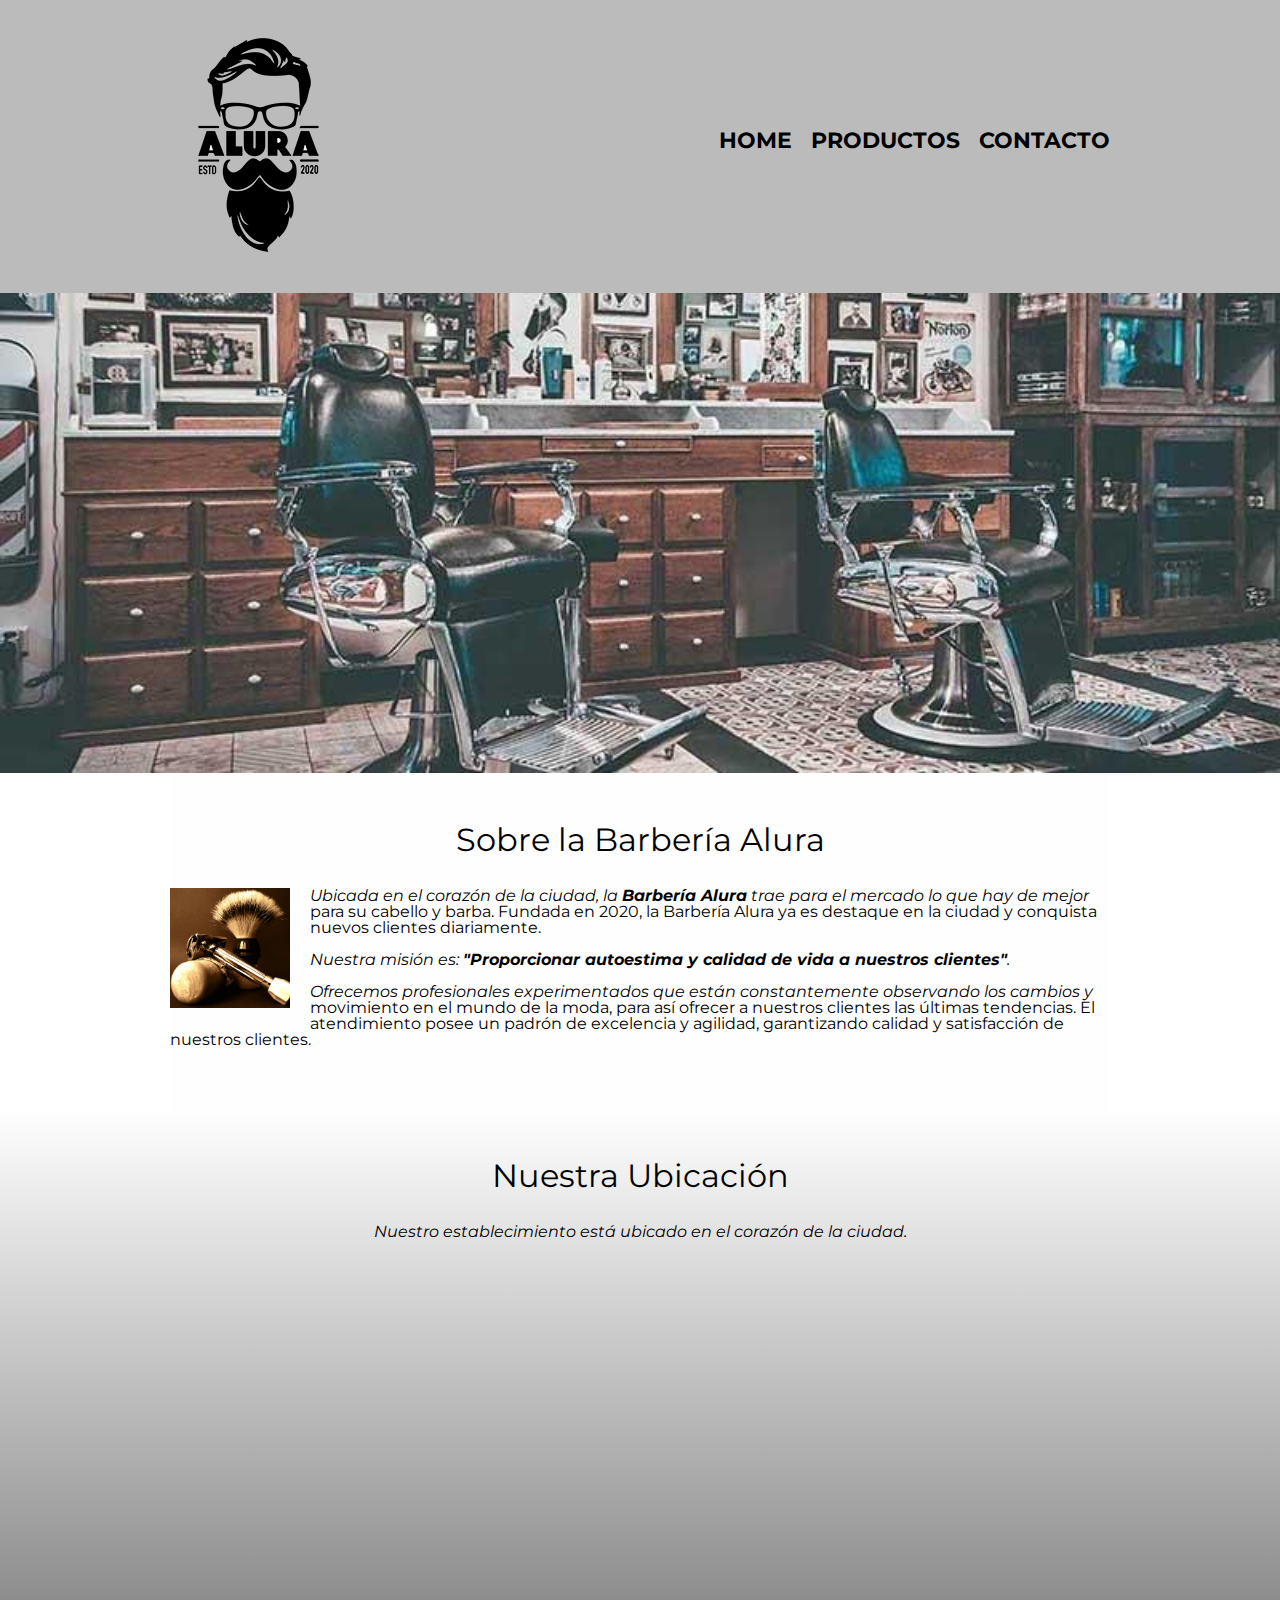
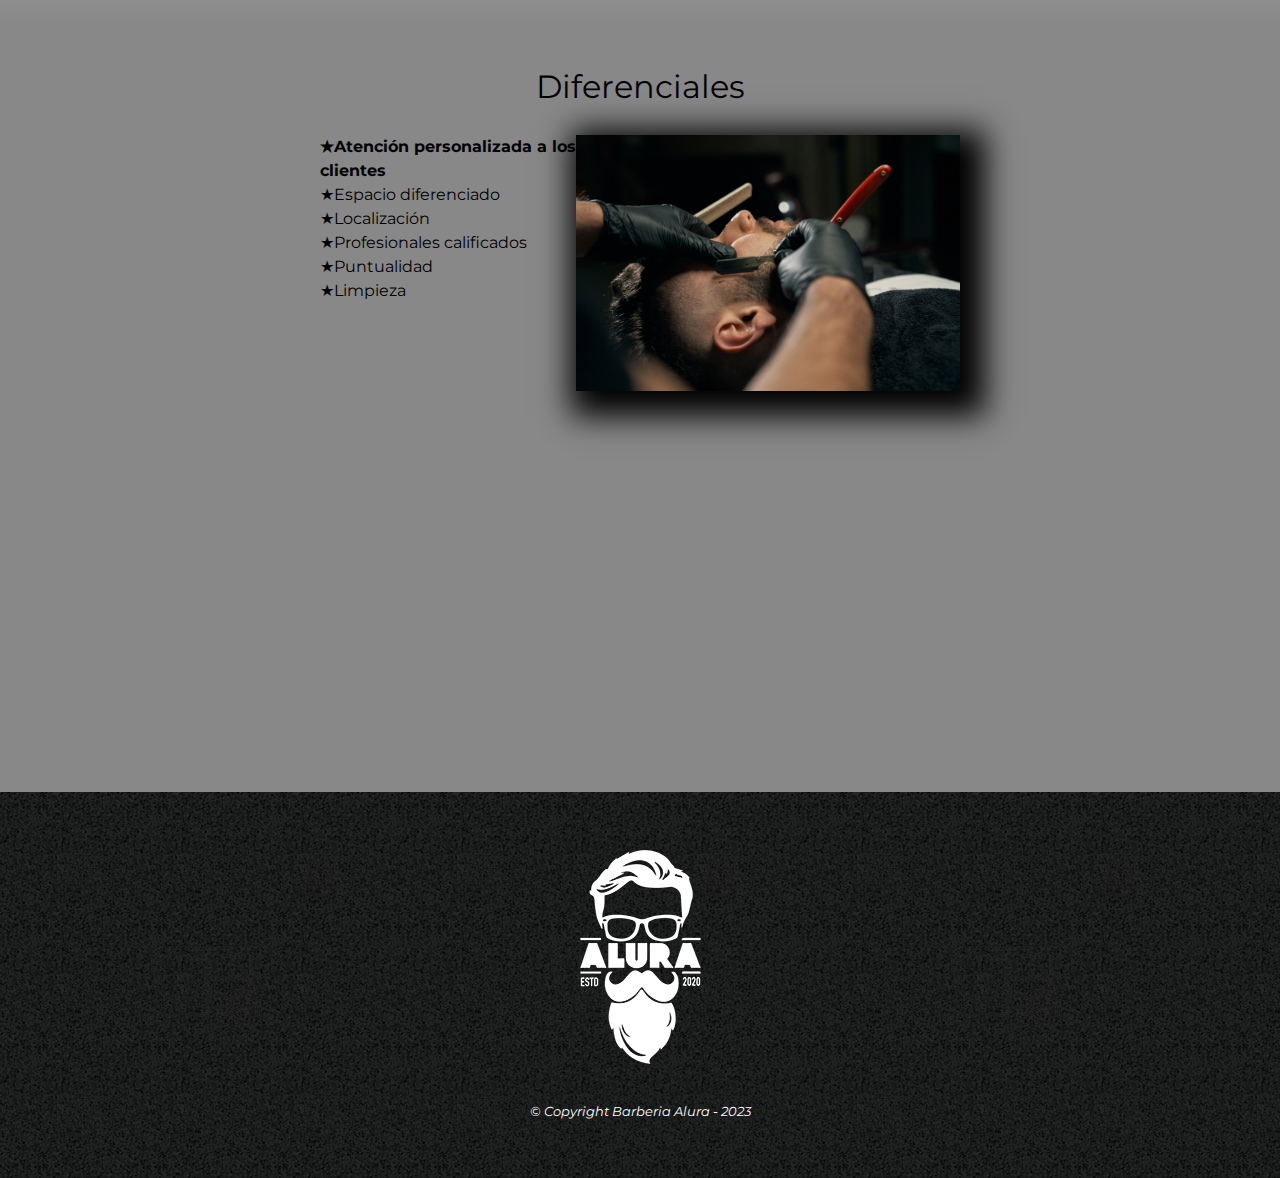
<file: index.html>
<!DOCTYPE html>

<html lang="es">
    <head>
        <meta charset="utf-8">
        <meta name="viewport" content="width=device-width">
        <title>Barbería Alura modificacion 2</title>
        <link rel="stylesheet" href="reset.css/reset.css">
        <link rel="stylesheet" href="style.css">
        <link rel="preconnect" href="https://fonts.googleapis.com">
        <link rel="preconnect" href="https://fonts.gstatic.com" crossorigin>
        <link href="https://fonts.googleapis.com/css2?family=Montserrat:wght@300&display=swap" rel="stylesheet">
    </head>
    
    <body>

        <header>
            <div class="caja">
                <h1><img src="imagenes/logo.png"></h1> 

                <nav>
                    <ul class="navegacion">
                        <li><a href="index.html">Home</a></li>
                        <li><a href="productos.html">Productos</a></li>
                        <li><a href="contacto.html">Contacto</a></li>
                    </ul>
                </nav>
            </div>
        </header>

        <img class="banner" src="banner/banner.jpg">

        <main>
            <section class="principal">
                <h2 class="titulo-principal">Sobre la Barbería Alura</h2>

                <img class="utensilios" src="imagenes/utensilios.jpg" alt="Utensilios de un barbero">
    
                <p>Ubicada en el corazón de la ciudad, la <strong>Barbería Alura</strong> trae para el mercado lo que hay de mejor para su cabello y barba. Fundada en 2020, la Barbería Alura ya es destaque en la ciudad y conquista nuevos clientes diariamente.</p>
    
                <p id="mision"><em>Nuestra misión es: <strong>"Proporcionar autoestima y calidad de vida a nuestros clientes"</strong>.</em></p>
    
                <p>Ofrecemos profesionales experimentados que están constantemente observando los cambios y movimiento en el mundo de la moda, para así ofrecer a nuestros clientes las últimas tendencias. El atendimiento posee un padrón de excelencia y agilidad, garantizando calidad y satisfacción de nuestros clientes.</p> 
            </section>
    
            <section class="mapa">
                <h3 class="titulo-principal">Nuestra Ubicación</h3>

                <p>Nuestro establecimiento está ubicado en el corazón de la ciudad.</p>

                <div class="mapa-contenido">
                    <iframe src="https://www.google.com/maps/embed?pb=!1m18!1m12!1m3!1d3656.4079775627006!2d-46.63682678449784!3d-23.58969706852568!2m3!1f0!2f0!3f0!3m2!1i1024!2i768!4f13.1!3m3!1m2!1s0x94ce5bd9bb943bf5%3A0x6f642995c970f0fe!2scaelum%20alura!5e0!3m2!1ses!2smx!4v1674759758348!5m2!1ses!2smx" width="100%" height="300" style="border:0;" allowfullscreen="" loading="lazy" referrerpolicy="no-referrer-when-downgrade"></iframe>
                </div>
                
            </section>

            <section class="diferenciales">
                <h3 class="titulo-principal">Diferenciales</h3>

                <div class="contenido-diferenciales">
                    <ul class="lista-diferenciales">
                        <li class="items">Atención personalizada a los clientes</li>
                        <li class="items">Espacio diferenciado</li>
                        <li class="items">Localización</li>
                        <li class="items">Profesionales calificados</li>
                        <li class="items">Puntualidad</li>
                        <li class="items">Limpieza</li>
                    </ul><img src="diferenciales/diferenciales.jpg" class="imagen-diferenciales">
                </div>

                <div class="video">
                    <iframe width="100%" height="315" src="https://www.youtube.com/embed/wcVVXUV0YUY" title="YouTube video player" frameborder="0" allow="accelerometer; autoplay; clipboard-write; encrypted-media; gyroscope; picture-in-picture; web-share" allowfullscreen></iframe>
                </div>  
            </section>    
        </main>  
        
        <footer>
            <img src="imagenes/logo-blanco.png" alt="">
            <p class="copyright">&copy; Copyright Barberia Alura - 2023</p>
        </footer>

    </body>  
</html>
</file>
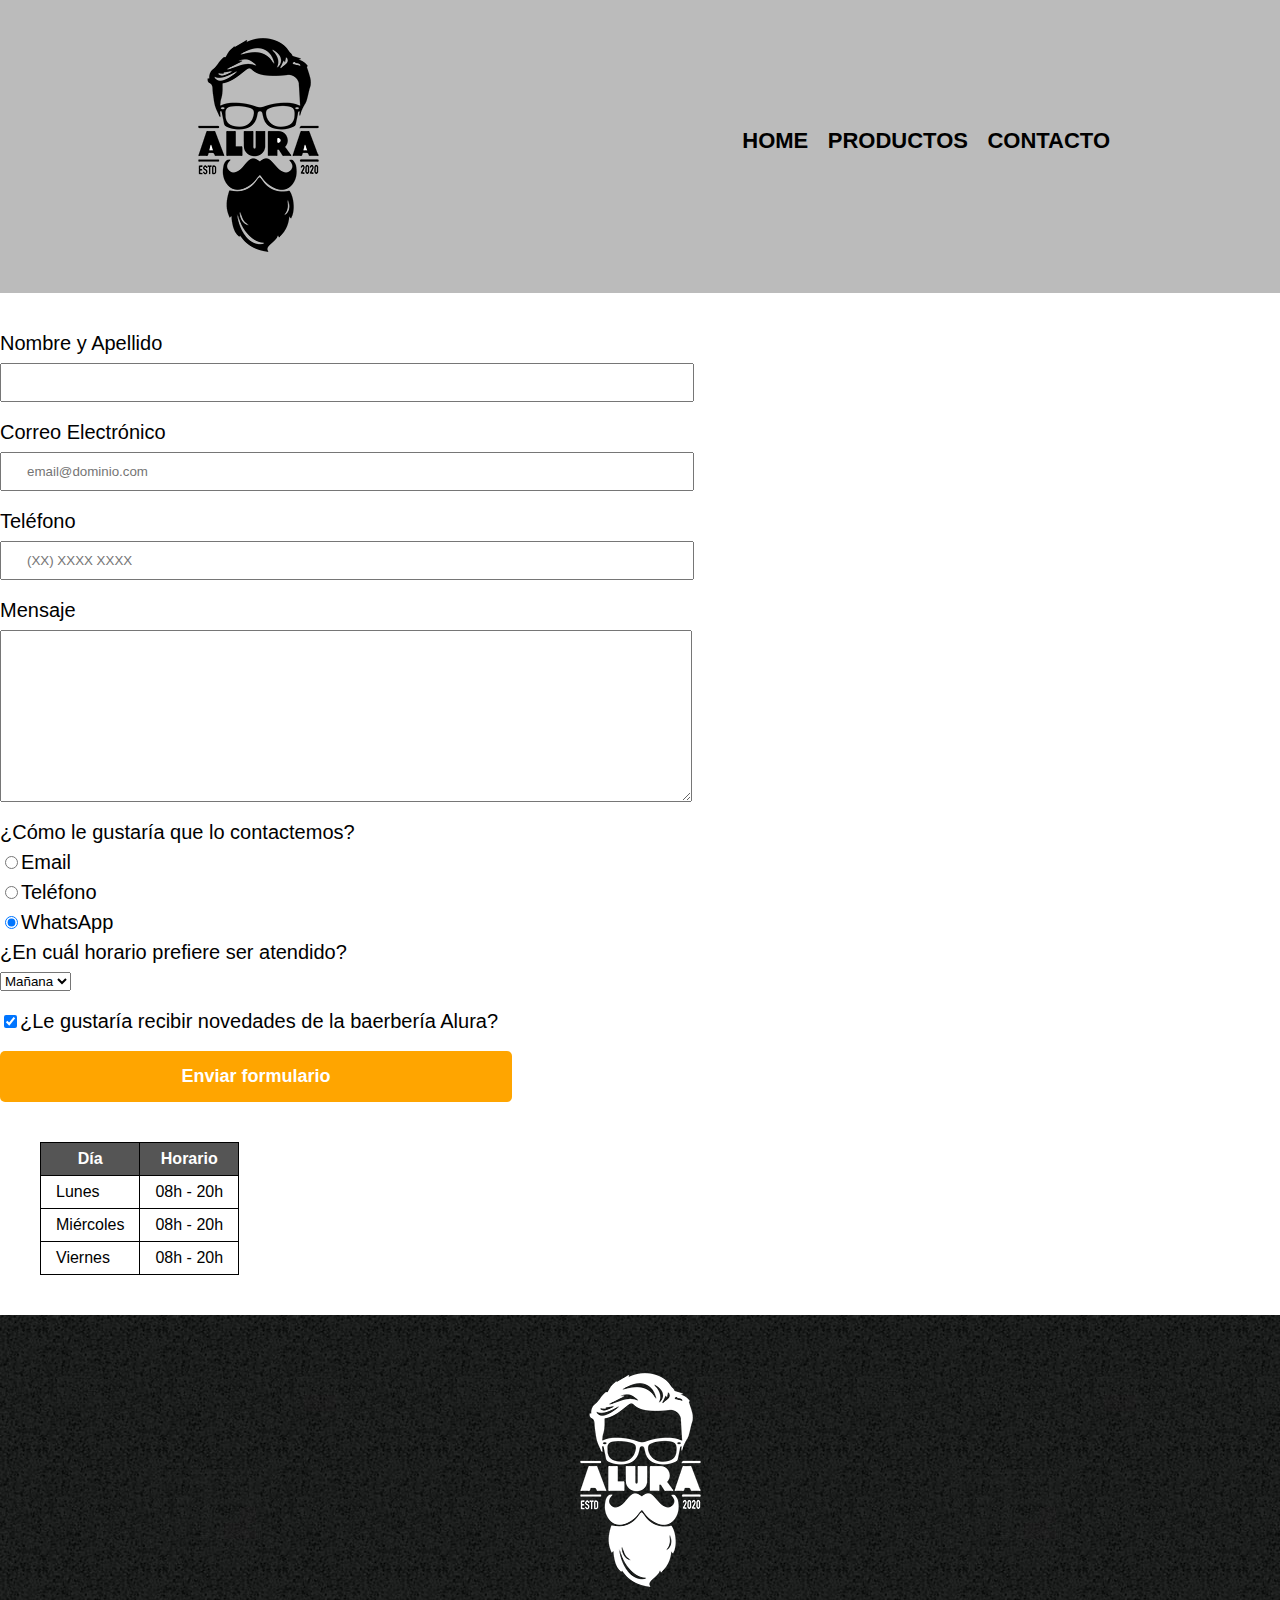
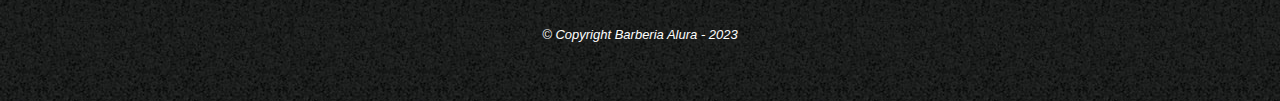
<file: contacto.html>
<!DOCTYPE html>

<html>
    <head>
        <meta charset="UTF-8">
        <title>Contacto - Barbería Alura</title>
        <link rel="stylesheet" href="reset.css/reset.css">
        <link rel="stylesheet" href="style.css">
    </head>

    <body>
        <header>
            <div class="caja">
                <h1><img src="imagenes/logo.png" alt="Logo de la Barbería Alura"></h1> 

                <nav>
                    <ul class="navegacion">
                        <li><a href="index.html">Home</a></li>
                        <li><a href="productos.html">Productos</a></li>
                        <li><a href="contacto.html">Contacto</a></li>
                    </ul>
                </nav>
            </div>
        </header>

        <main>
            <form action="">
                <label for="nombre-apellido">Nombre y Apellido</label>
                <input type="text" id="nombre-apellido" class="input-padron" required>

                <label for="correo-electronico">Correo Electrónico</label>
                <input type="email" id="correo-electronico" class="input-padron" required placeholder="email@dominio.com">

                <label for="telefono">Teléfono</label>
                <input type="tel" id="telefono" class="input-padron" required placeholder="(XX) XXXX XXXX">

                <label for="mensaje">Mensaje</label>
                <textarea name="" id="mensaje" cols="70" rows="10" class="input-padron" required></textarea>

                <fieldset>
                    <legend>¿Cómo le gustaría que lo contactemos?</legend>

                    <label for="radio-email"><input type="radio" name="contacto" id="radio-email" value="email">Email</label>

                    <label for="radio-telefono"><input type="radio" name="contacto" id="radio-telefono" value="telefono">Teléfono</label>

                    <label for="radio-whatsapp"><input type="radio" name="contacto" id="radio-whatsapp" value="whatsapp" checked>WhatsApp</label>                    
                </fieldset>   

                <fieldset>
                    <legend>¿En cuál horario prefiere ser atendido?</legend>
                    <select name="" id="">
                        <option value="">Mañana</option>
                        <option value="">Tarde</option>
                        <option value="">Noche</option>
                    </select>
                </fieldset>

                <label class="checkbox" for=""><input type="checkbox" checked>¿Le gustaría recibir novedades de la baerbería Alura?</label>

                <input class="enviar" type="submit" value="Enviar formulario">
            </form>

            <table>
                <thead>
                    <tr>
                        <th>Día</th>
                        <th>Horario</th>
                    </tr>
                </thead>

                <tbody>
                    <tr>
                        <td>Lunes</td>
                        <td>08h - 20h</td>
                    </tr>
                    <tr>
                        <td>Miércoles</td>
                        <td>08h - 20h</td>
                    </tr>
                    <tr>
                        <td>Viernes</td>
                        <td>08h - 20h</td>
                    </tr>
                </tbody>
            </table>
        </main>

        <footer>
            <img src="imagenes/logo-blanco.png" alt="Logo de la Barbería Alura">
            <p class="copyright">&copy; Copyright Barberia Alura - 2023</p>
        </footer>
    </body>
</html>
</file>
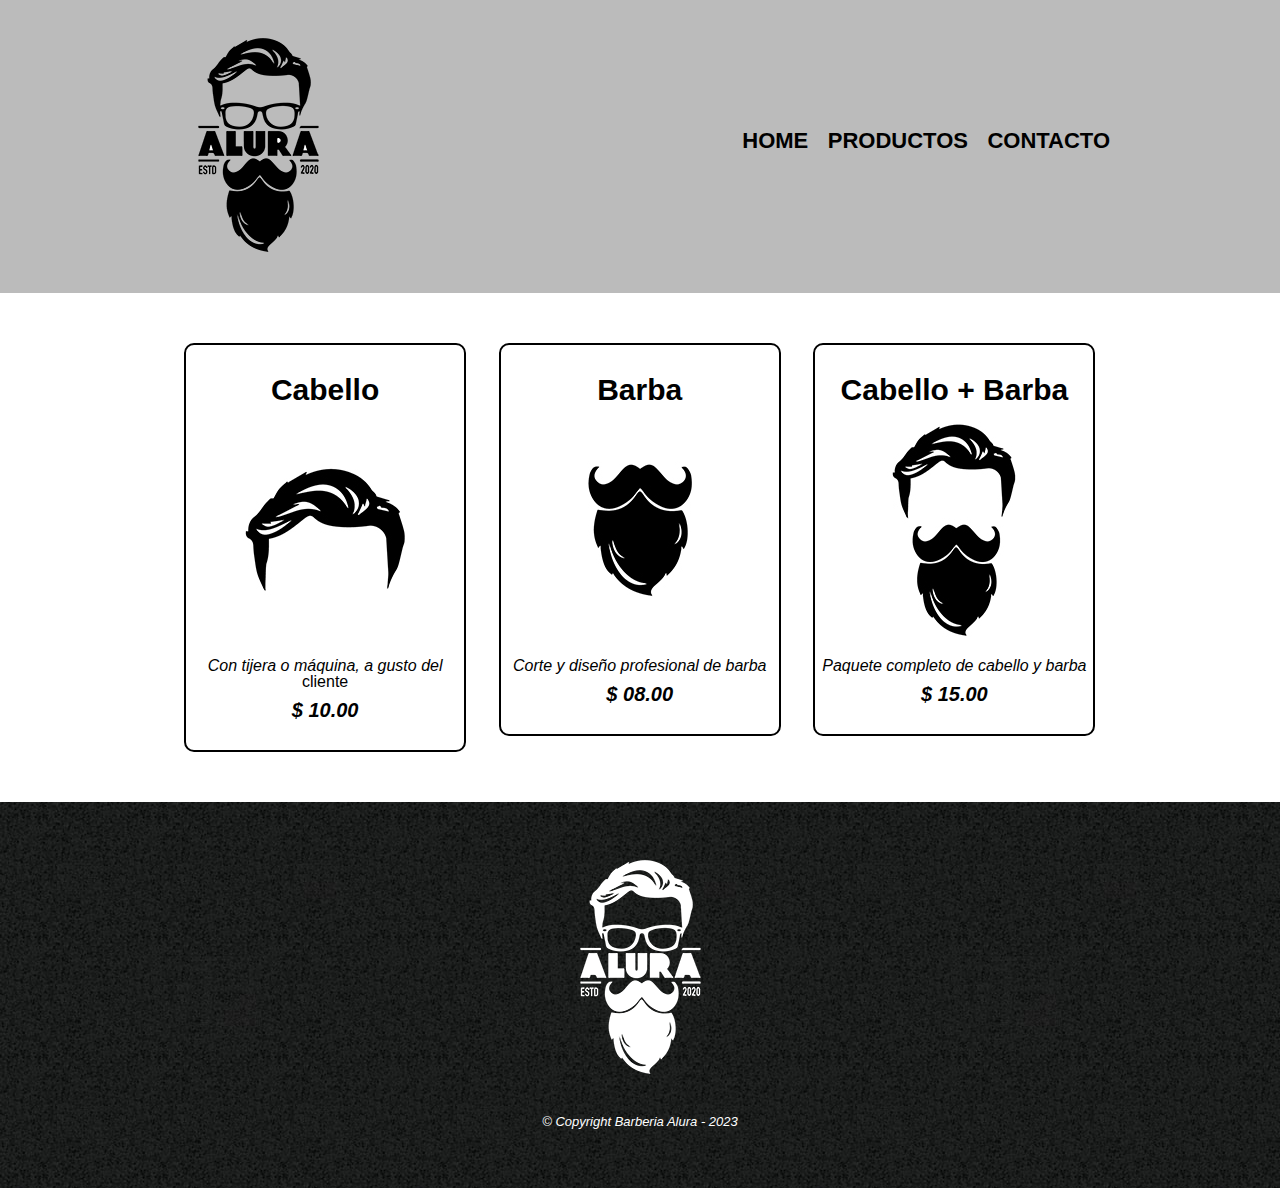
<file: productos.html>
<!DOCTYPE html>

<html>
    <head>
        <meta charset="UTF-8">
        <title>Productos - Barbería Alura</title>
        <link rel="stylesheet" href="reset.css/reset.css">
        <link rel="stylesheet" href="style.css">
    </head>

    <body>
        <header>
            <div class="caja">
                <h1><img src="imagenes/logo.png"></h1> 

                <nav>
                    <ul class="navegacion">
                        <li><a href="index.html">Home</a></li>
                        <li><a href="productos.html">Productos</a></li>
                        <li><a href="contacto.html">Contacto</a></li>
                    </ul>
                </nav>
            </div>
        </header>

        <main>
            <ul class="productos">
                <li>
                    <h2>Cabello</h2>
                    <img src="imagenes/cabello.jpg" alt="">
                    <p class="productos-descripcion">Con tijera o máquina, a gusto del cliente</p>
                    <p class="producto-precio">$ 10.00</p>
                </li>
                <li>
                    <h2>Barba</h2>
                    <img src="imagenes/barba.jpg" alt="">
                    <p class="productos-descripcion">Corte y diseño profesional de barba</p>
                    <p class="producto-precio">$ 08.00</p>
                </li>
                <li>
                    <h2>Cabello + Barba</h2>
                    <img src="imagenes/cabello+barba.jpg" alt="">
                    <p class="productos-descripcion">Paquete completo de cabello y barba</p>
                    <p class="producto-precio">$ 15.00</p>
                </li>
            </ul>
        </main>

        <footer>
            <img src="imagenes/logo-blanco.png" alt="">
            <p class="copyright">&copy; Copyright Barberia Alura - 2023</p>
        </footer>
    </body>
</html>
</file>
<file: style.css>
body{
    font-family: 'Montserrat', sans-serif;
}

header{
    background-color: #BBBBBB;
    padding: 20px 0;
}

.caja{
    width: 940px;
    position: relative;
    margin: 0 auto;
}

nav{
    position: absolute;
    top: 110px;
    right: 0px;
}

nav li{
    display: inline;
    margin: 0 0 0 15px;
}

nav a{
    text-transform: uppercase;
    color: black;
    font-weight: bold;
    font-size: 22px;
    text-decoration: none;
}

nav a:hover{
    color: #c78c19;
    text-decoration: underline;
}

.productos{
    width: 940px;
    margin: 0 auto;
    padding: 50px;
}

.productos li{
    display: inline-block;
    text-align: center;
    width: 30%;
    vertical-align: top;
    margin: 0 1.5%;
    padding: 30px 0px; /*20px*/
    box-sizing: border-box;
    border: 2px solid #000000;
    border-radius: 10px;
}

.productos li:hover{
    border-color: #c78c19;
}

.productos li:active{
    border-color: #088c19;
}

.productos h2{
    font-size: 30px;
    font-weight: bold;
}

.productos li:hover h2{
    font-size: 33px;
}

.producto-descripcion{
    font-size: 18px;
}

.producto-precio{
    font-size: 20px;
    font-weight: bold;
    margin-top: 10px;
}

footer{
    text-align: center;
    background: url(imagenes/bg.jpg);
    padding: 40px;
}

.copyright{
    color: white;
    font-size: 13px;
    margin: 20px
}

form{
    margin: 40px 0;
}

form label, form legend{
    display: block;
    font-size: 20px;
    margin: 0 0 10px;
}

.input-padron{
    display: block;
    margin: 0 0 20px;
    padding: 10px 25px;
    width: 50%;
}

.checkbox{
    margin: 20px 0;
}

.enviar{
    width: 40%;
    padding: 15px 0;
    font-size: 18px;
    font-weight: bold;
    color: white;
    background: orange;
    border: none;
    border-radius: 5px;
    transition: 1s all;
    cursor: pointer;
}

.enviar:hover{
    background: darkorange;
    transform: scale(1.20);
}

table{
    margin: 40px 40px;
}

thead{
    background: #555555;
    color: white;
    font-weight: bold;
}

td, th{
    border: 1px solid #000000;
    padding: 8px 15px;
}

/*CSS para nuestra home*/
.banner{
    width: 100%;
}

.principal{
    background: #FEFEFE;
    padding: 3em 0;
    width: 940px;
    margin: 0 auto;
}

.titulo-principal{
    text-align: center;
    font-size: 2em;
    margin: 0 0 1em;
    clear: left;
}

p:first-line{
    font-style: italic;
}

.utensilios{
    width: 120px;
    float: left;
    margin: 0 20px 20px 0;
}

.principal p{
    margin: 0 0 1em;
}

.principal strong{
    font-weight: bold;
}

.principal em{
    font-style: italic;
}

.mapa{
    padding: 3em 0;
    background: linear-gradient(#FEFEFE, #888888);
}

.mapa p{
    margin: 0 0 2em;
    text-align: center;
}

.mapa-contenido{
    width: 940px;
    margin: 0 auto;
}

.diferenciales{
    padding: 3em 0;
    background: #888888;
}

.contenido-diferenciales{
    width: 640px;
    margin: 0 auto;
}

.lista-diferenciales{
    width: 40%;
    display: inline-block;
    vertical-align: top;
}

.items{
    line-height: 1.5;
}

.items:before{
    content:"★";
}

.items:first-child{
    font-weight: bold;
}

.imagen-diferenciales{
    width: 60%;
    transition: 400ms;
    box-shadow: 10px 10px 30px 15px #000000;
}

.imagen-diferenciales:hover{
    opacity: 30%;
}

.video{
    width: 560px;
    margin: 1em auto;
}

/*Media Query*/
@media screen and (max-width:480px){
    h1{
        text-align: center;
    }

    nav{
        position: static;
    }

    .caja, .principal, .mapa-contenido, .contenido-diferenciales, .video{
        width: auto;
    }

    .lista-diferenciales, .imagen-diferenciales{
        width: 100%;
    }
}
</file>
